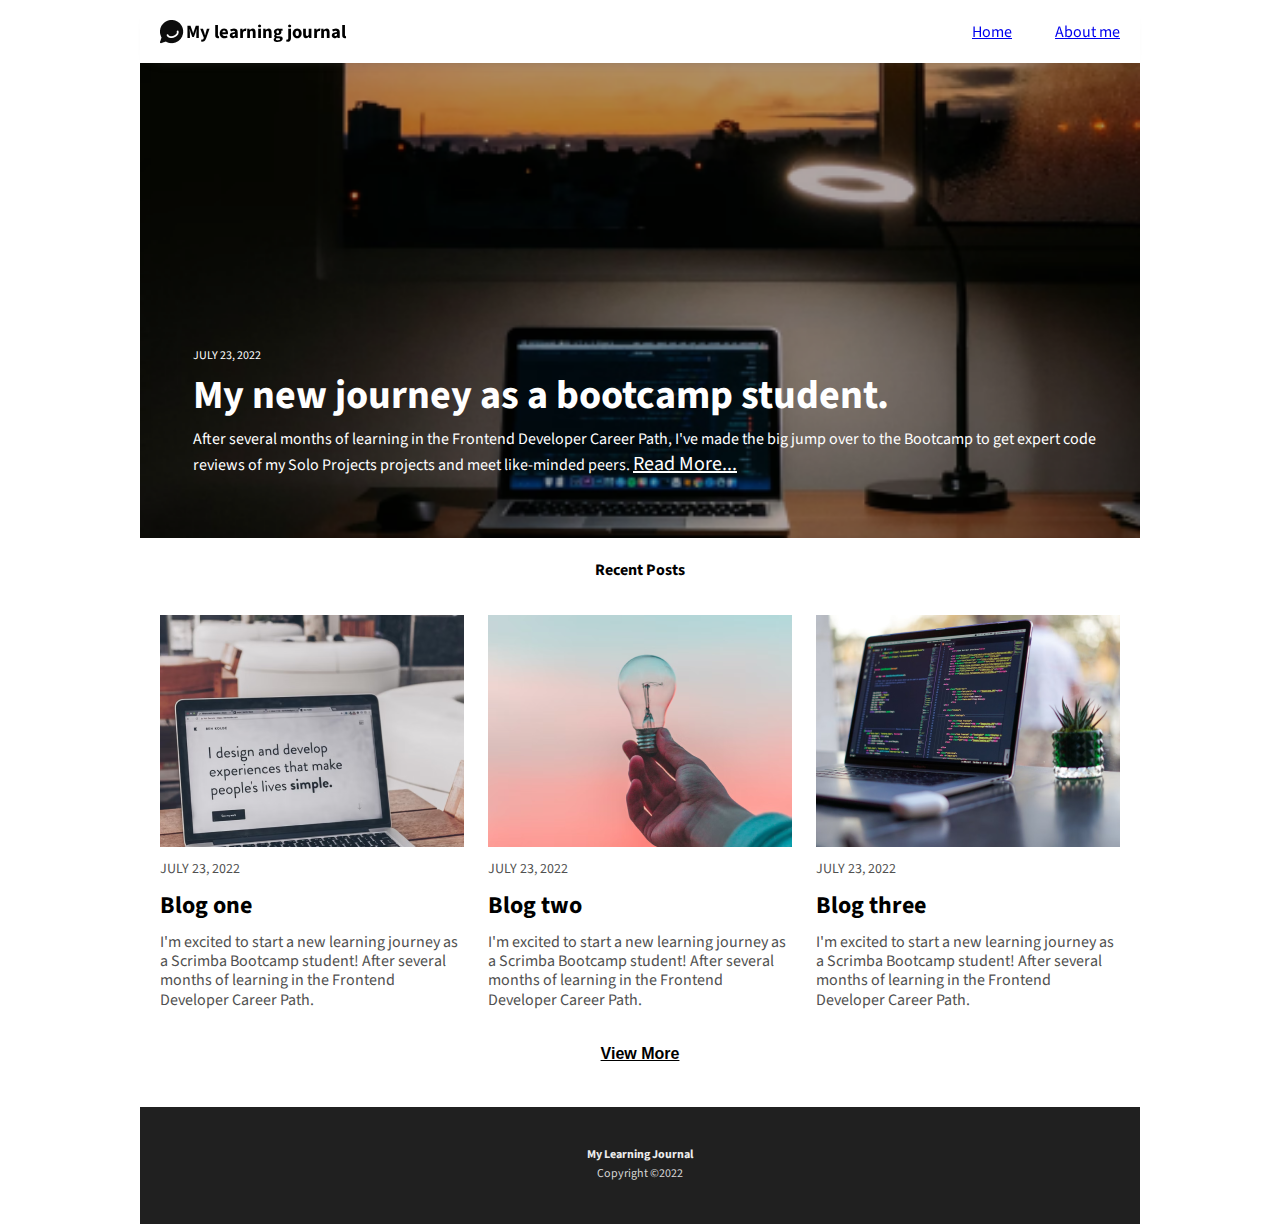
<file: index.html>
<!DOCTYPE html>
<html lang="en">
<head>
    <meta charset="UTF-8">
    <meta name="viewport" content="width=device-width, initial-scale=1.0">
    <title>Learning Journal</title>
    <link rel="preconnect" href="https://fonts.googleapis.com">
    <link rel="preconnect" href="https://fonts.gstatic.com" crossorigin>
    <link href="https://fonts.googleapis.com/css2?family=Roboto:wght@700&display=swap" rel="stylesheet">
    <link href="https://fonts.googleapis.com/css2?family=Source+Sans+3:wght@400;600;700&display=swap" rel="stylesheet">



    <link rel="stylesheet" href="styles.css">
    <script src="index.js" type="module" defer></script>
</head>
<body>
    <header class="width">
        <div class="heading">
            <img src="./images/logo.png" alt="logo" class="logo">
            <h3>My learning journal</h3>
        </div>    
        <nav>
            <a href="index.html">Home</a>
            <a href="about-me.html" target="_self">About me</a>
        </nav>
    </header>
    <main class="width">
        <section class="featured-post">
                    <p class="date">July 23, 2022</p>
                    <h1>My new journey as a bootcamp student.</h1>
                    <p class="featured-para">After several months of learning in the Frontend Developer Career Path, I've made the big jump over to the Bootcamp to get expert code reviews of my Solo Projects projects and meet like-minded peers. <a href="./featured-post.html" target="_self"> Read More...</a></p>
        </section>
        <section class="width">
            <h4>Recent Posts</h4>
            <div class="posts" id="posts">
                <!-- JS -->
            </div>
            <div class="view-more">
                <button id="view-more">View More</button>
            </div>
        </section>
        
    </main>    
    <footer class="width">
        <p class="footer-text">My Learning Journal</p>
        <p class="footer-copyright">Copyright ©2022</p>
    </footer>
</body>
</html>
</file>
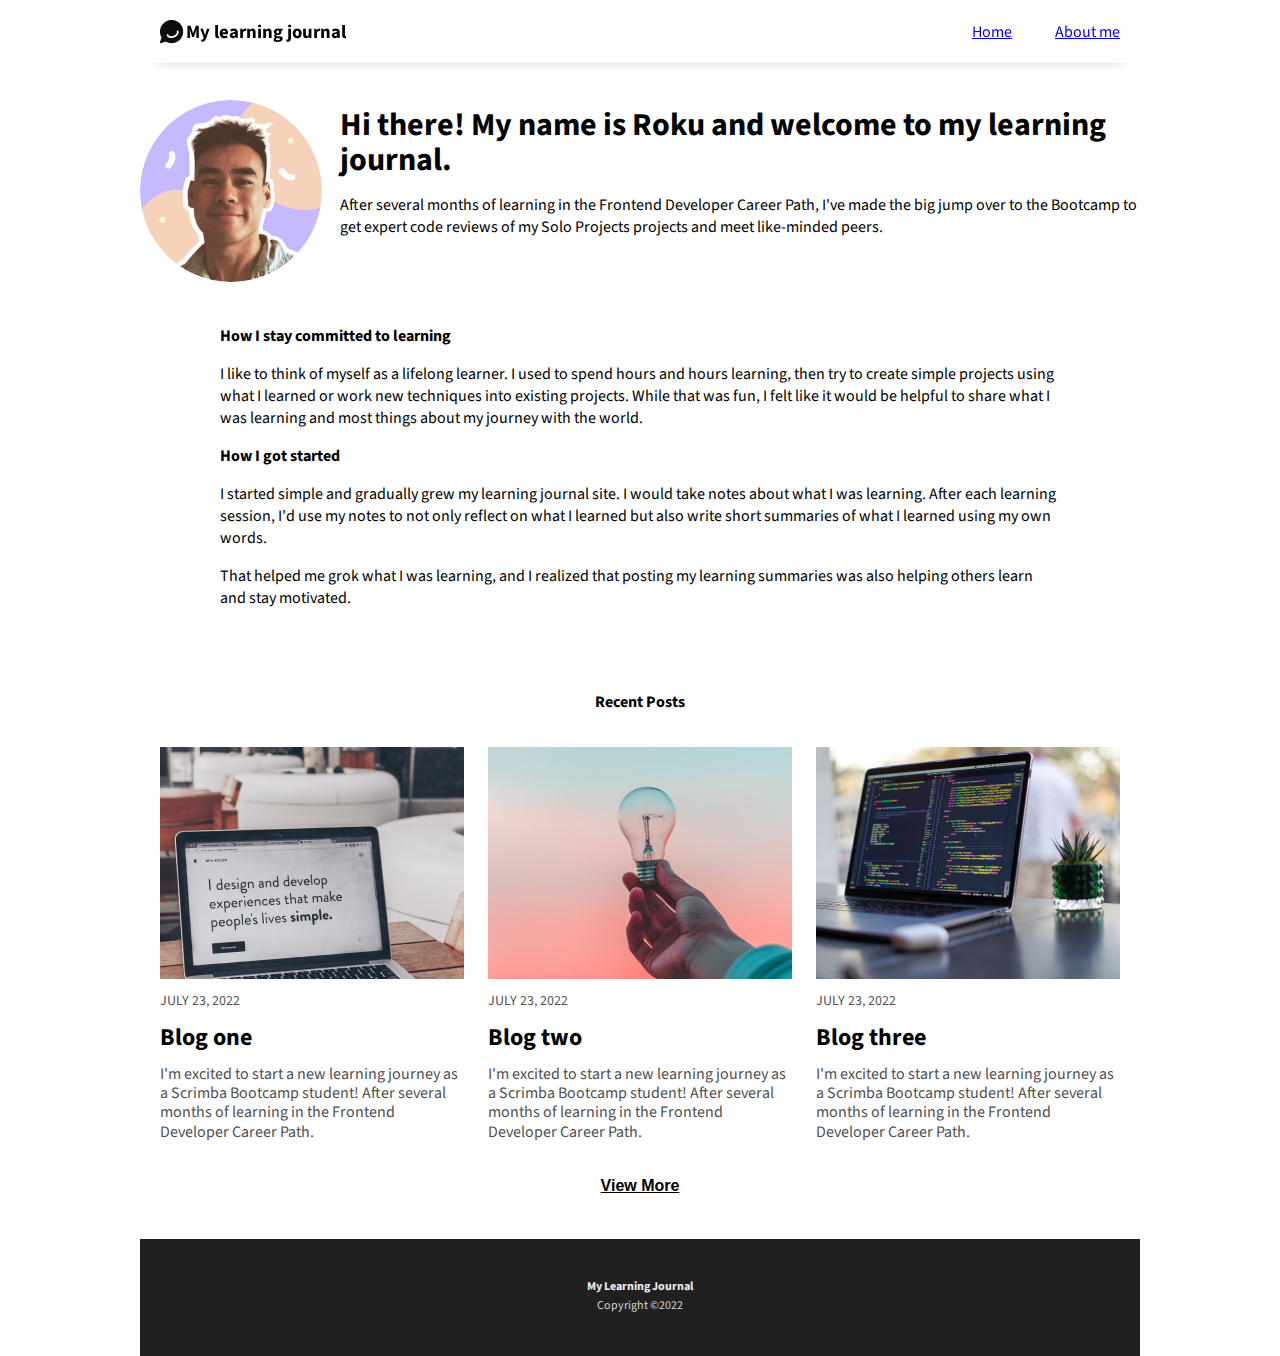
<file: about-me.html>
<!DOCTYPE html>
<html lang="en">
<head>
    <meta charset="UTF-8">
    <meta name="viewport" content="width=device-width, initial-scale=1.0">
    <title>About Me</title>
    <link rel="preconnect" href="https://fonts.googleapis.com">
    <link rel="preconnect" href="https://fonts.gstatic.com" crossorigin>
    <link href="https://fonts.googleapis.com/css2?family=Roboto:wght@700&display=swap" rel="stylesheet">
    <link href="https://fonts.googleapis.com/css2?family=Source+Sans+3:wght@400;600;700&display=swap" rel="stylesheet">

    <link rel="stylesheet" href="styles.css">
    <script src="index.js" type="module" defer></script>
</head>
<body>
    <header class="width">
        <div class="heading">
            <img src="./images/logo.png" alt="logo" class="logo">
            <h3>My learning journal</h3>
        </div>    
        <nav>
            <a href="./index.html">Home</a>
            <a href="./about-me.html" target="_self">About me</a>
        </nav>
    </header>
    <main class="container width">
        <div class="about-me-container">
            <img src="./images/profile-pic.png" alt="profile picture" class="profile-pic">
            <div class="heading-container">   <h1>Hi there! My name is    Roku and welcome to my learning journal.</h1>
                <p class="bottom-margin-para">After several months of learning in the Frontend Developer Career Path, I've made the big jump over to the Bootcamp to get expert code reviews of my Solo Projects projects and meet like-minded peers.</p>
            </div>
        </div> 
        <div class="para-margin">  
            <p class="bold">How I stay committed to learning</p>
            <p>I like to think of myself as a lifelong learner. I used to spend hours and hours learning, then try to create simple projects using what I learned or work new techniques into existing projects. While that was fun, I felt like it would be helpful to share what I was learning and most things about my journey with the world.</p>
            <p class="bold">How I got started</p>
            <p>I started simple and gradually grew my learning journal site. I would take notes about what I was learning. After each learning session, I'd use my notes to not only reflect on what I learned but also write short summaries of what I learned using my own words.</p>
            <p>That helped me grok what I was learning, and I realized that posting my learning summaries was also helping others learn and stay motivated.</p>
        </div>
    </main>
    <section class="width">
        <h4>Recent Posts</h4>
        <div class="posts" id="posts">
            <!-- JS -->
        </div>
        <div class="view-more">
            <button id="view-more">View More</button>
        </div>
    </section>
    
<footer class="width">
    <p class="footer-text">My Learning Journal</p>
    <p class="footer-copyright">Copyright ©2022</p>
</footer>    
</body>
</html>
</file>
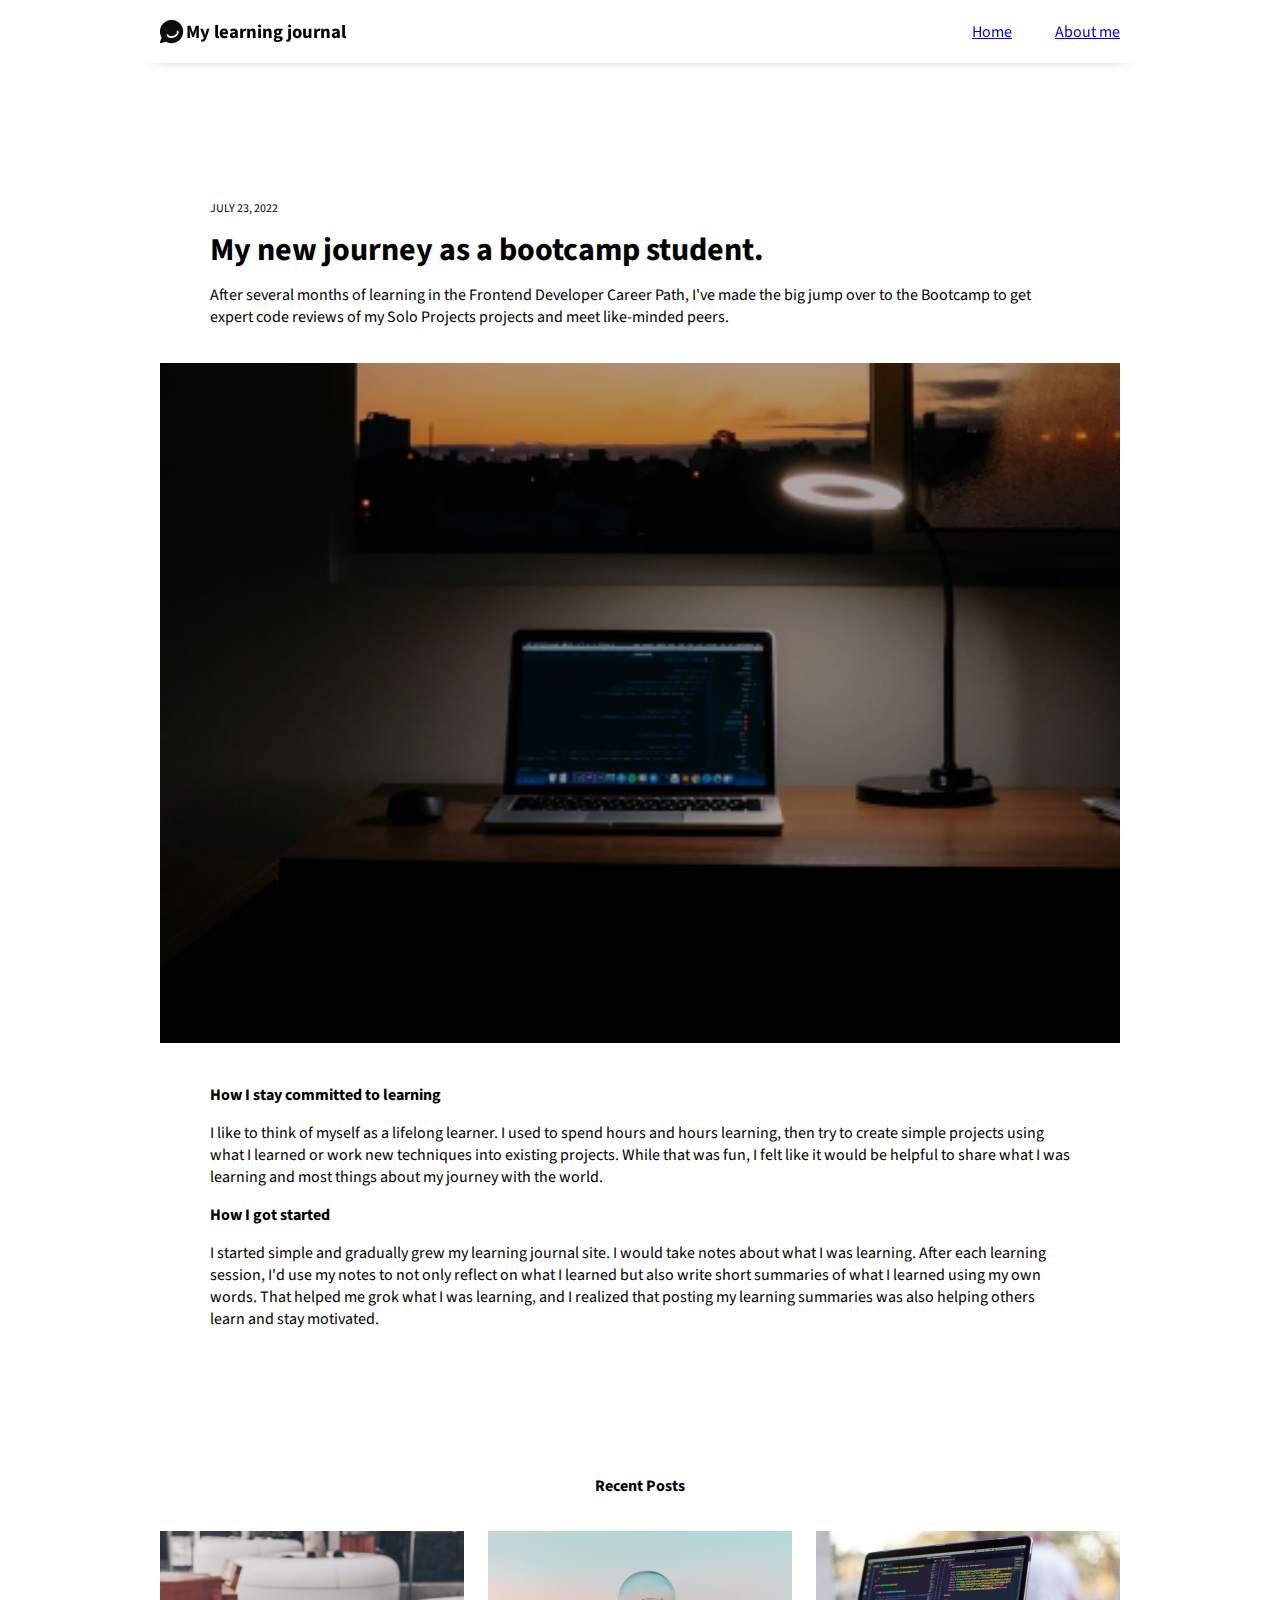
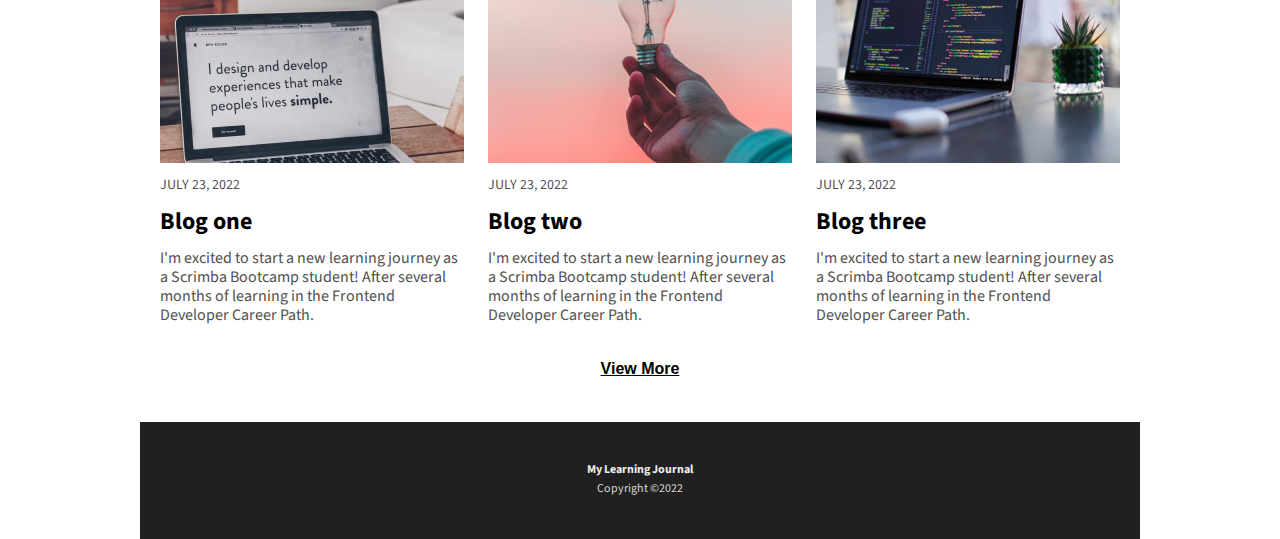
<file: featured-post.html>
<!DOCTYPE html>
<html lang="en">
<head>
    <meta charset="UTF-8">
    <meta name="viewport" content="width=device-width, initial-scale=1.0">
    <title>Featured Post</title>
    <link rel="preconnect" href="https://fonts.googleapis.com">
    <link rel="preconnect" href="https://fonts.gstatic.com" crossorigin>
    <link href="https://fonts.googleapis.com/css2?family=Roboto:wght@700&display=swap" rel="stylesheet">
    <link href="https://fonts.googleapis.com/css2?family=Source+Sans+3:wght@400;600;700&display=swap" rel="stylesheet">

    <link rel="stylesheet" href="styles.css">
    <script src="index.js" type="module" defer></script>
</head>
<body>
    <header class="width">
        <div class="heading">
            <img src="./images/logo.png" alt="logo" class="logo">
            <h3>My learning journal</h3>
        </div>    
        <nav>
            <a href="index.html">Home</a>
            <a href="about-me.html" target="_self">About me</a>
        </nav>
    </header>
    <main class="featured-post-container width">
        <section class="featured-post-page">
            <p class="featured-post-date date">July 23, 2022</p>
            <h1>My new journey as a bootcamp student.</h1>
            <p class="featured-post-para left-right-padding">After several months of learning in the Frontend Developer Career Path, I've made the big jump over to the Bootcamp to get expert code reviews of my Solo Projects projects and meet like-minded peers.</p>
            <div class="featured-post-img-container">
                <img src="./images/article-image-hero.png" alt="laptop sitting on desk illuminated by lamp" class="featured-post-img">
            </div>    
            <p class="bold left-right-padding">How I stay committed to learning</p>
            <p class="left-right-padding">I like to think of myself as a lifelong learner. I used to spend hours and hours learning, then try to create simple projects using what I learned or work new techniques into existing projects. While that was fun, I felt like it would be helpful to share what I was learning and most things about my journey with the world.</p>
            <p class="bold left-right-padding">How I got started</p>
            <p class="left-right-padding">I started simple and gradually grew my learning journal site. I would take notes about what I was learning. After each learning session, I'd use my notes to not only reflect on what I learned but also write short summaries of what I learned using my own words. That helped me grok what I was learning, and I realized that posting my learning summaries was also helping others learn and stay motivated.</p>
        </section>
    </main>
        <section class="width">
            <h4>Recent Posts</h4>
            <div class="posts" id="posts">
                <!-- JS -->
            </div>
            <div class="view-more">
                <button id="view-more">View More</button>
            </div>
        </section>
        
    <footer class="width">
        <p class="footer-text">My Learning Journal</p>
        <p class="footer-copyright">Copyright ©2022</p>
    </footer>    
</body>
</html>
</file>
<file: styles.css>
* {
    box-sizing: border-box;
}

body {
    margin: 0;
    padding: 0;
    font-family: 'Source Sans 3', sans-serif;
    display: flex;
    flex-direction: column;
    align-items: center;
}

/* header */
header {
    display: flex;
    justify-content: space-between;
    align-items: center;
    padding: 0 1.25em;
    background-color: #ffffff;
    position: fixed;
    top: 0;
    width: 100%;
    box-shadow: 0 0.5em 0.9em -1em #505050;
}

.heading {
    display: flex;
}

.logo {
    align-self: center;
}

header a {
    margin-left: 2.5em;
}






/* articles */
.posts {
    display: grid;
    grid-template-columns: repeat(auto-fit, minmax(250px, 1fr));
    gap: 1.5em;
    margin: 2.125em 1.25em;
}

.img-container {
    height: 232px;
   
    
}

.img-container img{
    width: 100%; 
    height: 100%;
    object-fit: cover;


}

.blog-post .date {
    font-size: 0.875rem;
    margin: 1em 0 0 0;
}

.blog-post h2 {
    font-size: 1.5rem;
    font-weight: 700;
    margin: 0.417em 0;
}

.blog-post p {
    color: #505050;
    margin: 0;
    line-height: 1.2;
}


/* featured post */
.featured-post {
    display: flex;
    flex-direction: column;
    padding: 5.438em 1.25em 1.563em 1.25em;
    background-image: url("./images/article-image-hero.png");
    background-size: cover;
    background-repeat: no-repeat;
    color: #ffffff;
    margin-top: 3.125em;
}

.featured-post p {
    margin: 0;
}

.featured-post a {
    font-size: 1.25rem;
    color: #ffffff;
}

.date {
    text-transform: uppercase;
}

/* featured post page */
.featured-post-page {
    margin: 6.25em 1.25em 3.188em 1.25em;
}

.featured-post-date {
    font-size: 0.75rem;
    margin-bottom: 1.333em;

}

.featured-post-page h1 {
    margin-bottom: 0.469em;
}

.featured-post-para {
    margin-bottom: 2.188em;
}

.featured-post-img-container {
    margin-bottom: 2.188em;
}

.featured-post-img {
    width: 100%;
}

.bold {
    font-size: 1rem;
    font-weight: 700;
}

/* about me page */
.container {
    margin: 6.25em 1.25em 2.813em 1.25em;
}

.profile-pic {
    border-radius: 50%;
    margin-bottom: 1.688em;
}

.bottom-margin-para {
    margin-bottom: 50px;
}



/* typography */

h3 {
    margin-left: 0.125em;
}

h1 {
    font-size: 2rem;
    font-weight: 700;
    margin: 0.25em 0;
    line-height: 1.1;
}

h4 {
    text-align: center;
}

.date {
    font-size: 0.75rem;
}

.featured-para {
    font-size: 1rem;
}

/* view more*/
.view-more {
    display: flex;
    justify-content: center;
    margin: 1.688em 0 2.688em 0;
}

button {
    font-size: 1rem;
    font-weight: 700;
    border: none;
    background-color: #ffffff;
    text-decoration: underline;
    cursor: pointer;
}

/* footer */
footer {
    background-color: #202020;
    text-align: center;
    padding: 1.875em 0;
    width: 100%;

}

.footer-text {
    color: #ececec;
    font-weight: 700;
    line-height: 1;
    margin-bottom: 0.333em;
}

.footer-copyright {
    color: #d7d7d7;
    margin-top: 0;
}

.footer-text,
.footer-copyright {
    font-size: 0.75rem;
}

.hidden {
    display: none;
}

/* media queries */
@media (min-width: 768px) {
    /* featured post page */
    .featured-post-container {
        margin: 6.25em 3.313em 4.563em 3.313em;
    }

    .featured-post-page h1 {
        padding: 0 1.563em 0 1.563em;
    }

    .featured-post-date {
        padding: 0 4.167em 0 4.167em;
    }

    .left-right-padding {
        padding: 0 3.125em 0 3.125em;
    }

    .featured-post {
        height: 30.5em;
        padding: 0 0 3.75em 3.313em;
        justify-content: flex-end;
    }

    .featured-post h1 {
        font-size: 2.5rem;
    }

    /* about me page */
    .about-me-container {
        display: grid;
        grid-template-columns: 200px 1fr;
    }

    .about-me-container img {
        grid-column: 1;
    }

    .heading-container {
        grid-column: 2;
    }

    .para-margin {
        margin: 0 5em;
    }

    /* site wide */
    .width {
        max-width: 1000px;
    }

}
</file>
